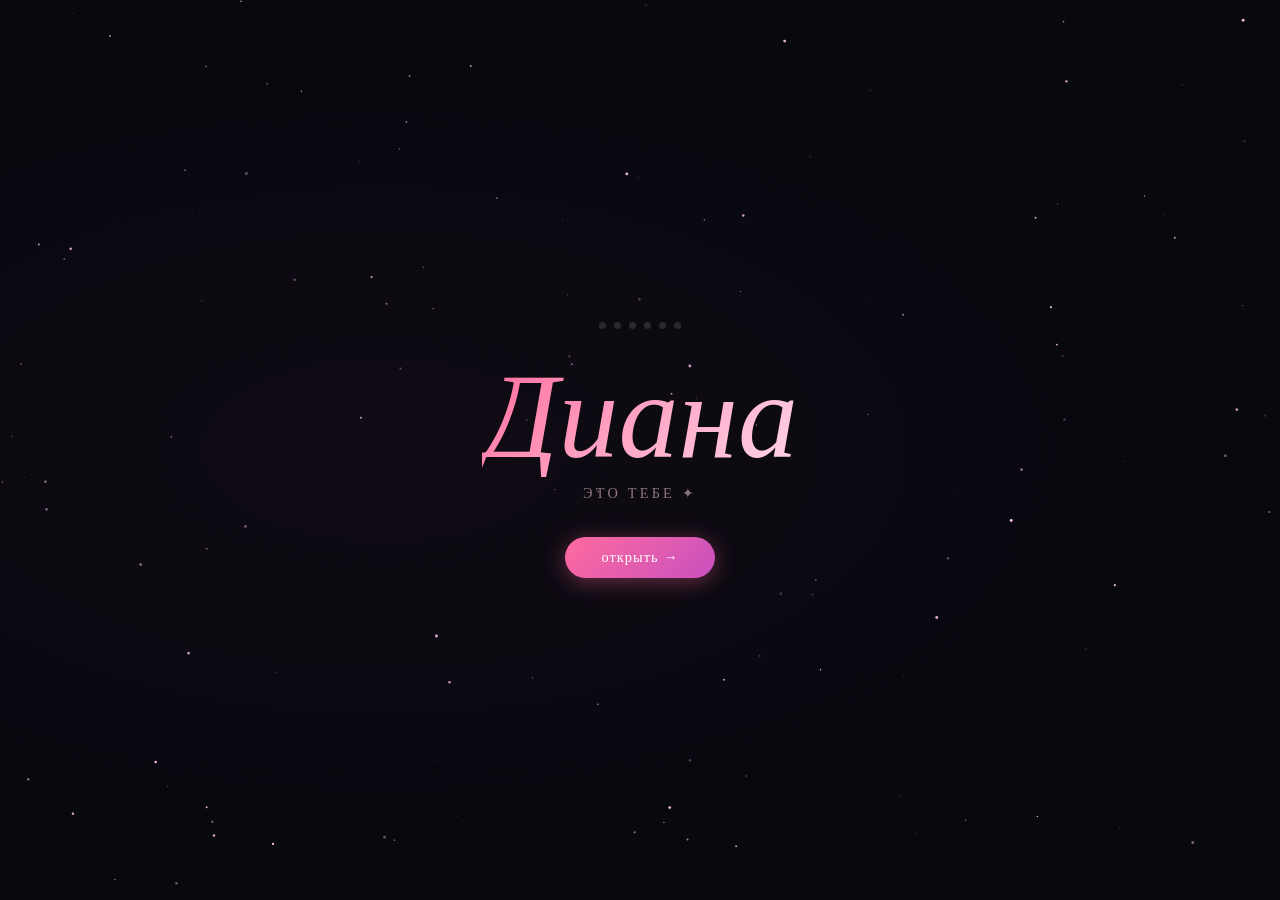
<file: diana.html>
<!DOCTYPE html>
<html lang="ru">
<head>
  <meta charset="UTF-8">
  <meta name="viewport" content="width=device-width, initial-scale=1.0">
  <title>Для Дианы ♥</title>
  <style>
    *, *::before, *::after { margin: 0; padding: 0; box-sizing: border-box; }

    body {
      background: #08080f;
      color: #fff;
      font-family: 'Georgia', 'Times New Roman', serif;
      min-height: 100vh;
      overflow: hidden;
      display: flex;
      align-items: center;
      justify-content: center;
    }

    #stars  { position: fixed; inset: 0; z-index: 0; pointer-events: none; }

    #aurora {
      position: fixed; inset: 0; z-index: 0;
      pointer-events: none; opacity: 0.2;
      transition: background 1.8s ease;
    }

    #flash  {
      position: fixed; inset: 0; z-index: 500;
      pointer-events: none; opacity: 0;
      transition: opacity 0.06s;
    }

    /* ======= AMBIENT FLOATERS ======= */
    .floater {
      position: fixed;
      pointer-events: none;
      z-index: 2;
      animation: float-up linear forwards;
    }
    @keyframes float-up {
      0%   { transform: translateY(105vh) scale(.4) rotate(0deg); opacity: 0; }
      10%  { opacity: .85; }
      90%  { opacity: .25; }
      100% { transform: translateY(-8vh) scale(1.1) rotate(25deg); opacity: 0; }
    }

    /* ======= STAGE ======= */
    .stage {
      position: relative; z-index: 10;
      text-align: center;
      padding: 1.5rem;
      width: min(540px, 100vw - 2rem);
    }

    /* ======= CARDS ======= */
    .card { display: none; position: relative; }
    .card.visible { display: flex; flex-direction: column; align-items: center; }

    /* EXIT animations */
    @keyframes ex-left  { to { transform: translateX(-120%) rotate(-22deg) scale(.8); opacity: 0; } }
    @keyframes ex-right { to { transform: translateX(120%)  rotate(22deg)  scale(.8); opacity: 0; } }
    @keyframes ex-shrink{ to { transform: scale(0) rotate(200deg); opacity: 0; } }
    @keyframes ex-spin  { to { transform: rotate(720deg) scale(0); opacity: 0; } }
    @keyframes ex-fold  { to { transform: perspective(600px) rotateX(90deg) translateY(-60px); opacity: 0; } }
    @keyframes ex-drop  { to { transform: translateY(120%) rotate(10deg) scale(.7); opacity: 0; } }

    .ex-left  { animation: ex-left   .5s cubic-bezier(.55,0,1,.45) forwards !important; }
    .ex-right { animation: ex-right  .5s cubic-bezier(.55,0,1,.45) forwards !important; }
    .ex-shrink{ animation: ex-shrink .45s cubic-bezier(.55,0,1,.45) forwards !important; }
    .ex-spin  { animation: ex-spin   .48s ease-in forwards !important; }
    .ex-fold  { animation: ex-fold   .4s  ease-in forwards !important; }
    .ex-drop  { animation: ex-drop   .45s ease-in forwards !important; }

    /* ENTER animations */
    @keyframes en-zoom {
      0%  { transform: scale(.04) rotate(-18deg); opacity: 0; }
      65% { transform: scale(1.06) rotate(2deg); opacity: 1; }
      82% { transform: scale(.97) rotate(-1deg); }
      100%{ transform: none; opacity: 1; }
    }
    @keyframes en-slide {
      from { transform: translateX(110%) rotate(6deg); opacity: 0; }
      to   { transform: none; opacity: 1; }
    }
    @keyframes en-bounce {
      0%  { transform: translateY(-90%) scale(.5); opacity: 0; }
      50% { transform: translateY(18px) scale(1.06); opacity: 1; }
      70% { transform: translateY(-9px) scale(.97); }
      85% { transform: translateY(5px) scale(1.01); }
      100%{ transform: none; opacity: 1; }
    }
    @keyframes en-flip {
      from { transform: perspective(700px) rotateY(-90deg) scale(.7); opacity: 0; }
      60%  { transform: perspective(700px) rotateY(12deg); opacity: 1; }
      80%  { transform: perspective(700px) rotateY(-5deg); }
      100% { transform: none; opacity: 1; }
    }
    @keyframes en-glitch {
      0%  { transform: translateX(-45px) skew(-9deg); opacity: 0; filter: hue-rotate(90deg) saturate(4); }
      20% { transform: translateX(28px)  skew(5deg);  opacity: .55; filter: hue-rotate(-60deg); }
      38% { transform: translateX(-16px) skew(-3deg); opacity: .8; filter: none; }
      55% { transform: translateX(8px); opacity: .9; }
      72% { transform: translateX(-4px); }
      86% { transform: translateX(2px); }
      100%{ transform: none; opacity: 1; }
    }
    @keyframes en-rise {
      from { transform: translateY(75px) scale(.82); opacity: 0; filter: blur(10px); }
      55%  { filter: blur(0); }
      to   { transform: none; opacity: 1; filter: blur(0); }
    }
    @keyframes en-spin-in {
      from { transform: rotate(-360deg) scale(.1); opacity: 0; }
      70%  { transform: rotate(15deg) scale(1.05); opacity: 1; }
      85%  { transform: rotate(-5deg); }
      100% { transform: none; opacity: 1; }
    }

    .en-zoom   { animation: en-zoom    .62s cubic-bezier(.22,.68,0,1.2) both; }
    .en-slide  { animation: en-slide   .5s  cubic-bezier(.22,.68,0,1.1) both; }
    .en-bounce { animation: en-bounce  .7s  cubic-bezier(.22,.68,0,1.1) both; }
    .en-flip   { animation: en-flip    .6s  cubic-bezier(.22,.68,0,1.1) both; }
    .en-glitch { animation: en-glitch  .55s ease both; }
    .en-rise   { animation: en-rise    .6s  cubic-bezier(.22,.68,0,1.1) both; }
    .en-spin-in{ animation: en-spin-in .65s cubic-bezier(.22,.68,0,1.2) both; }

    /* SHAKE */
    @keyframes shake-anim {
      0%,100%{ transform: translate(0,0) rotate(0); }
      12%{ transform: translate(-9px,-4px) rotate(-.6deg); }
      24%{ transform: translate(9px, 4px) rotate( .6deg); }
      36%{ transform: translate(-5px, 9px) rotate(-.4deg); }
      48%{ transform: translate(5px,-6px) rotate( .4deg); }
      60%{ transform: translate(-9px, 6px) rotate(-.6deg); }
      72%{ transform: translate(9px,-4px) rotate( .6deg); }
      84%{ transform: translate(-4px,-8px) rotate(-.3deg); }
      96%{ transform: translate(6px, 7px) rotate( .3deg); }
    }
    .shaking { animation: shake-anim .5s ease both; }

    /* ======= TITLE ======= */
    .name {
      font-size: clamp(4rem, 14vw, 7.5rem);
      font-style: italic;
      background: linear-gradient(135deg, #ff6b9d 0%, #ffaac8 55%, #ffd6e8 100%);
      -webkit-background-clip: text;
      -webkit-text-fill-color: transparent;
      background-clip: text;
      line-height: 1;
      margin-bottom: .5rem;
      animation: name-glow 3s ease-in-out infinite;
    }
    @keyframes name-glow {
      0%,100%{ filter: drop-shadow(0 0 18px rgba(255,107,157,.4)); }
      50%    { filter: drop-shadow(0 0 55px rgba(255,107,157,.85)); }
    }

    .for-you {
      color: rgba(255,214,232,.52);
      font-size: .9rem;
      letter-spacing: .22em;
      text-transform: uppercase;
      margin-bottom: 2.2rem;
      animation: fade-blink 1s ease .4s both;
    }
    @keyframes fade-blink { 0%,60%{opacity:0;} 100%{opacity:1;} }

    /* ======= PHOTOS ======= */
    .photo-beautiful {
      max-height: 54vh; width: auto; max-width: 100%;
      border-radius: 16px;
      border: 2px solid rgba(255,107,157,.55);
      box-shadow: 0 0 56px rgba(255,107,157,.35), 0 8px 32px rgba(0,0,0,.5);
      margin-bottom: 1rem;
      transition: transform .12s ease;
      will-change: transform;
    }

    .polaroid {
      display: inline-block;
      background: #fff;
      padding: 8px 8px 34px;
      border-radius: 2px;
      box-shadow: 4px 6px 28px rgba(0,0,0,.65);
      transform: rotate(var(--rot, -2deg));
      transition: transform .3s ease;
      margin-bottom: 1rem;
      will-change: transform;
    }
    .polaroid:hover { transform: rotate(0deg) scale(1.03) !important; }
    .polaroid img   { display: block; max-height: 46vh; width: auto; max-width: calc(100vw - 80px); }

    /* ======= SPARKLE ======= */
    @keyframes sparkle-pop {
      0%  { transform: scale(0) rotate(0deg); opacity: 1; }
      55% { transform: scale(1.4) rotate(25deg); opacity: .9; }
      100%{ transform: scale(0) rotate(50deg); opacity: 0; }
    }
    .sparkle-el { animation: sparkle-pop .75s ease forwards; position: fixed; pointer-events: none; z-index: 60; }

    /* ======= CAPTIONS ======= */
    .caption-big {
      font-size: clamp(1.1rem, 3.8vw, 1.45rem);
      font-style: italic;
      color: #ff8ab4;
      margin-bottom: .25rem;
    }
    .caption-small {
      font-size: .83rem;
      color: rgba(255,255,255,.4);
      margin-bottom: 1.4rem;
      letter-spacing: .02em;
    }
    .caption-big span, .caption-small span {
      display: inline-block;
      transition: opacity .22s, transform .22s;
    }

    /* ======= FINAL ======= */
    .big-heart {
      font-size: 4.5rem; display: block;
      margin-bottom: .9rem;
      animation: heart-pulse 1.4s ease-in-out infinite;
    }
    @keyframes heart-pulse {
      0%,100%{ transform: scale(1); }
      50%    { transform: scale(1.18); filter: drop-shadow(0 0 30px #ff6b9d); }
    }
    .final-text {
      font-size: clamp(.95rem, 3.3vw, 1.2rem);
      line-height: 2; color: rgba(255,255,255,.82);
      margin-bottom: 1.3rem;
    }
    .final-text p+p { margin-top: .4rem; }
    .final-love {
      font-size: clamp(1.25rem, 4.2vw, 1.6rem);
      font-style: italic;
      background: linear-gradient(135deg, #ff6b9d, #ffaac8);
      -webkit-background-clip: text; -webkit-text-fill-color: transparent;
      background-clip: text;
      margin-bottom: .5rem;
    }
    .signature { color: rgba(255,255,255,.28); font-size: .82rem; letter-spacing: .1em; }

    /* ======= BUTTON ======= */
    .btn {
      display: inline-block;
      background: linear-gradient(135deg, #ff6b9d, #c850c0);
      color: #fff; border: none;
      padding: 12px 36px; font-size: .9rem;
      border-radius: 50px; cursor: pointer;
      letter-spacing: .07em; font-family: inherit;
      position: relative; overflow: hidden;
      box-shadow: 0 4px 22px rgba(255,107,157,.38);
      transition: box-shadow .2s;
    }
    .btn::before {
      content: ''; position: absolute; inset: 0;
      background: radial-gradient(circle at var(--mx,50%) var(--my,50%), rgba(255,255,255,.28) 0%, transparent 65%);
      opacity: 0; transition: opacity .25s;
    }
    .btn:hover::before { opacity: 1; }
    .btn:active { filter: brightness(.9); }

    /* ======= DOTS ======= */
    .dots { display: flex; justify-content: center; gap: 8px; margin-bottom: 1.6rem; min-height: 10px; }
    .dot  { width:7px; height:7px; border-radius:50%; background:rgba(255,255,255,.13); transition: background .35s,transform .35s; }
    .dot.lit { background:#ff6b9d; transform:scale(1.4); }

    /* ======= RIPPLE ======= */
    .ripple-ring {
      position: fixed; border-radius: 50%;
      pointer-events: none; z-index: 300;
      transform: translate(-50%,-50%) scale(0);
      animation: ring-expand linear forwards;
    }
    @keyframes ring-expand {
      from { transform: translate(-50%,-50%) scale(0); opacity: .75; }
      to   { transform: translate(-50%,-50%) scale(1); opacity: 0; }
    }
  </style>
</head>
<body>

<canvas id="stars"></canvas>
<div id="aurora"></div>
<div id="flash"></div>

<div class="stage" id="stage">
  <div class="dots" id="dots"></div>

  <!-- 0: Title -->
  <div class="card visible" id="c0">
    <div class="name">Диана</div>
    <div class="for-you">это тебе ✦</div>
    <button class="btn" onclick="next(event)">открыть &rarr;</button>
  </div>

  <!-- 1: Beautiful -->
  <div class="card" id="c1">
    <img src="diana-photos/beautiful.jpg" class="photo-beautiful" alt="">
    <div class="caption-big">Ты такая.</div>
    <div class="caption-small">и я каждый раз не верю своим глазам</div>
    <button class="btn" onclick="next(event)">дальше &rarr;</button>
  </div>

  <!-- 2: Bear hat -->
  <div class="card" id="c2">
    <div class="polaroid" style="--rot:-2deg">
      <img src="diana-photos/funny4.jpg" alt="">
    </div>
    <div class="caption-big">И такая.</div>
    <div class="caption-small">медведь? принцесса? не важно — в любом образе</div>
    <button class="btn" onclick="next(event)">дальше &rarr;</button>
  </div>

  <!-- 3: Red helmet -->
  <div class="card" id="c3">
    <div class="polaroid" style="--rot:1.5deg">
      <img src="diana-photos/funny3.jpg" alt="">
    </div>
    <div class="caption-big">Главный инженер Modi.</div>
    <div class="caption-small">диссертация по строительным шлемам защищена успешно</div>
    <button class="btn" onclick="next(event)">дальше &rarr;</button>
  </div>

  <!-- 4: Ice rink -->
  <div class="card" id="c4">
    <div class="polaroid" style="--rot:-1.5deg">
      <img src="diana-photos/funny2.jpg" alt="">
    </div>
    <div class="caption-big">Маленький пуфик на льду.</div>
    <div class="caption-small">укутана во весь тёплый мир. мне нравится.</div>
    <button class="btn" onclick="next(event)">дальше &rarr;</button>
  </div>

  <!-- 5: Thumbs up groceries -->
  <div class="card" id="c5">
    <div class="polaroid" style="--rot:2deg">
      <img src="diana-photos/funny1.jpg" alt="">
    </div>
    <div class="caption-big">Выход в подъезд — тоже выход.</div>
    <div class="caption-small">kappa + пакеты + уверенность = стиль</div>
    <button class="btn" onclick="next(event)">дальше &rarr;</button>
  </div>

  <!-- 6: Final -->
  <div class="card" id="c6">
    <span class="big-heart">&#9829;</span>
    <div class="final-text">
      <p>Знаешь что?</p>
      <p>Мне нравятся все твои стороны.<br>
         Та которая красивая.<br>
         И та которая медведь в ТЦ.</p>
      <p>Все. Просто все.</p>
    </div>
    <div class="final-love">Я люблю тебя, Диана.</div>
    <div class="signature">— Тимур</div>
  </div>
</div>

<script>
/* =====================================================
   STARS
   ===================================================== */
const canvas = document.getElementById('stars');
const ctx    = canvas.getContext('2d');
let W, H, stars;
function resize() { W = canvas.width = innerWidth; H = canvas.height = innerHeight; }
function makeStars(n) {
  return Array.from({length:n}, () => ({
    x: Math.random()*W, y: Math.random()*H,
    r: Math.random()*1.3+.2, o: Math.random(),
    d: (Math.random()*.004+.002)*(Math.random()<.5?1:-1)
  }));
}
function tickStars() {
  ctx.clearRect(0,0,W,H);
  for (const s of stars) {
    s.o += s.d;
    if (s.o>1||s.o<.05) s.d *= -1;
    ctx.beginPath(); ctx.arc(s.x,s.y,s.r,0,Math.PI*2);
    ctx.fillStyle = `rgba(255,200,230,${s.o.toFixed(2)})`; ctx.fill();
  }
  requestAnimationFrame(tickStars);
}
resize(); stars = makeStars(160); tickStars();
window.addEventListener('resize', () => { resize(); stars = makeStars(160); });

/* =====================================================
   THEMES — per card
   ===================================================== */
const THEMES = [
  { color:'#ff6b9d', bg:'radial-gradient(ellipse at 30% 50%, #ff6b9d30, transparent 65%)',
    glyphs:['✦','★','✶','⭐','✨'] },
  { color:'#ff6b9d', bg:'radial-gradient(ellipse at 60% 30%, #ff6b9d40, transparent 60%), radial-gradient(ellipse at 30% 75%, #ffaac830, transparent 55%)',
    glyphs:['🌸','💐','🌺','✨','🌹'] },
  { color:'#d4a86a', bg:'radial-gradient(ellipse at 50% 50%, #c8a88225, transparent 60%)',
    glyphs:['🐾','🐻','🌙','⭐','🍯'] },
  { color:'#ff5533', bg:'radial-gradient(ellipse at 50% 40%, #ff443330, transparent 60%), radial-gradient(ellipse at 20% 80%, #ff990025, transparent 50%)',
    glyphs:['⚡','🔧','⚙️','💥','🪖'] },
  { color:'#66aaff', bg:'radial-gradient(ellipse at 50% 30%, #88ccff30, transparent 60%), radial-gradient(ellipse at 70% 70%, #ffffff18, transparent 55%)',
    glyphs:['❄️','⛸️','🌨️','💙','🤍'] },
  { color:'#ffd60a', bg:'radial-gradient(ellipse at 40% 60%, #ffd60a20, transparent 60%), radial-gradient(ellipse at 70% 30%, #ff990025, transparent 55%)',
    glyphs:['👍','🛍️','💪','⭐','🌟'] },
  { color:'#ff6b9d', bg:'radial-gradient(ellipse at 50% 50%, #ff6b9d50, transparent 50%), radial-gradient(ellipse at 20% 20%, #c850c040, transparent 48%), radial-gradient(ellipse at 80% 80%, #ffaac830, transparent 45%)',
    glyphs:['❤️','💕','💖','💗','💓','✨','🌟'] },
];

/* =====================================================
   PARTICLE ENGINE
   ===================================================== */
class Particle {
  constructor(x, y, sym, color) {
    this.el = document.createElement('div');
    this.el.style.cssText = `position:fixed;left:${x}px;top:${y}px;font-size:${Math.random()*16+10}px;pointer-events:none;z-index:9999;user-select:none;line-height:1;`;
    this.el.textContent = sym;
    this.el.style.color = color;
    document.body.appendChild(this.el);
    const angle = Math.random()*Math.PI*2;
    const spd   = Math.random()*580+140;
    this.vx = Math.cos(angle)*spd;
    this.vy = Math.sin(angle)*spd - 200;
    this.x=x; this.y=y;
    this.life=1; this.decay=Math.random()*.5+.35;
    this.rot=Math.random()*360; this.rotSpd=(Math.random()-.5)*720;
    this.gravity=680;
  }
  update(dt) {
    this.vy += this.gravity*dt;
    this.x += this.vx*dt; this.y += this.vy*dt;
    this.life -= this.decay*dt; this.rot += this.rotSpd*dt;
    this.el.style.left = this.x+'px'; this.el.style.top = this.y+'px';
    this.el.style.opacity = Math.max(0,this.life);
    this.el.style.transform = `rotate(${this.rot}deg) scale(${.4+this.life*.6})`;
    return this.life>0;
  }
  destroy() { this.el.remove(); }
}

const pool = [];
let lastT  = performance.now();
function pLoop() {
  const now = performance.now();
  const dt  = Math.min((now-lastT)/1000, .05);
  lastT = now;
  for (let i=pool.length-1; i>=0; i--) {
    if (!pool[i].update(dt)) { pool[i].destroy(); pool.splice(i,1); }
  }
  requestAnimationFrame(pLoop);
}
pLoop();

function burst(x, y, n, glyphs, color) {
  for (let i=0; i<n; i++) {
    const sym = glyphs[Math.floor(Math.random()*glyphs.length)];
    pool.push(new Particle(x, y, sym, color));
  }
}

/* =====================================================
   SCREEN SHAKE
   ===================================================== */
const stage = document.getElementById('stage');
function shake() {
  stage.classList.remove('shaking');
  void stage.offsetWidth;
  stage.classList.add('shaking');
  stage.addEventListener('animationend', () => stage.classList.remove('shaking'), {once:true});
}

/* =====================================================
   COLOR FLASH
   ===================================================== */
const flashEl = document.getElementById('flash');
function flash(color) {
  flashEl.style.background = color;
  flashEl.style.opacity = '.3';
  setTimeout(() => flashEl.style.opacity = '0', 110);
}

/* =====================================================
   RIPPLE RINGS
   ===================================================== */
function ripple(x, y, color) {
  [1,2,3].forEach(i => {
    const r = document.createElement('div');
    r.className = 'ripple-ring';
    const size = i * 220;
    r.style.cssText = `left:${x}px;top:${y}px;width:${size}px;height:${size}px;border:2.5px solid ${color};animation-duration:${.65+i*.18}s;animation-delay:${(i-1)*.09}s;`;
    document.body.appendChild(r);
    setTimeout(() => r.remove(), 1400);
  });
}

/* =====================================================
   AURORA BACKGROUND
   ===================================================== */
const auroraEl = document.getElementById('aurora');
function setAurora(i) { auroraEl.style.background = THEMES[i].bg; }
setAurora(0);

/* =====================================================
   AMBIENT FLOATERS
   ===================================================== */
let ambTimer = null;
function startAmbient(i) {
  if (ambTimer) clearInterval(ambTimer);
  const t = THEMES[i];
  ambTimer = setInterval(() => {
    const el = document.createElement('div');
    el.className = 'floater';
    el.textContent = t.glyphs[Math.floor(Math.random()*t.glyphs.length)];
    el.style.cssText += `left:${Math.random()*100}vw;font-size:${Math.random()*20+9}px;animation-duration:${(Math.random()*5+7).toFixed(1)}s;`;
    document.body.appendChild(el);
    el.addEventListener('animationend', () => el.remove());
  }, 650);
}
startAmbient(0);

/* =====================================================
   PHOTO SPARKLES
   ===================================================== */
let spkTimer = null;
const SPARKS = ['✦','★','✶','✷','💫','⭐'];
function startSparkles(cardIdx) {
  if (spkTimer) clearInterval(spkTimer);
  if (cardIdx===0||cardIdx===6) return;
  spkTimer = setInterval(() => {
    const img = document.querySelector(`#c${cardIdx} img`);
    if (!img) return;
    const r = img.getBoundingClientRect();
    if (!r.width) return;
    const el = document.createElement('div');
    el.className = 'sparkle-el';
    el.textContent = SPARKS[Math.floor(Math.random()*SPARKS.length)];
    el.style.cssText = `left:${r.left+Math.random()*r.width}px;top:${r.top+Math.random()*r.height}px;font-size:${Math.random()*14+8}px;color:rgba(255,255,210,.95);`;
    document.body.appendChild(el);
    el.addEventListener('animationend', () => el.remove());
  }, 500);
}

/* =====================================================
   TEXT REVEAL — letter by letter
   ===================================================== */
function revealCaptions(card) {
  card.querySelectorAll('.caption-big,.caption-small').forEach((el, ei) => {
    const chars = [...el.textContent];
    el.innerHTML = chars.map(c =>
      `<span style="display:inline-block;opacity:0;transform:translateY(9px)">${c===' '?'&nbsp;':c}</span>`
    ).join('');
    el.querySelectorAll('span').forEach((s,i) => {
      setTimeout(() => {
        s.style.transition = 'opacity .22s, transform .22s';
        s.style.opacity    = '1';
        s.style.transform  = 'translateY(0)';
      }, ei*80 + i*22);
    });
  });
}

/* =====================================================
   MOUSE — PARALLAX + MAGNETIC BUTTON + SHIMMER
   ===================================================== */
document.addEventListener('mousemove', e => {
  const cx = innerWidth/2, cy = innerHeight/2;
  const dx = (e.clientX-cx)/cx, dy = (e.clientY-cy)/cy;

  // Parallax on photo
  const photo = document.querySelector('.card.visible .photo-beautiful');
  if (photo) photo.style.transform = `perspective(900px) rotateX(${-dy*7}deg) rotateY(${dx*7}deg)`;

  const pol = document.querySelector('.card.visible .polaroid');
  if (pol) {
    const base = parseFloat(pol.style.getPropertyValue('--rot')||pol.style.cssText.match(/--rot:\s*([-\d.]+)/)?.[1]||0);
    pol.style.transform = `perspective(900px) rotateX(${-dy*5}deg) rotateY(${dx*5}deg) rotate(${base}deg)`;
  }

  // Magnetic button
  const btn = document.querySelector('.card.visible .btn');
  if (btn) {
    const r    = btn.getBoundingClientRect();
    const bx   = r.left+r.width/2, by = r.top+r.height/2;
    const dist = Math.hypot(e.clientX-bx, e.clientY-by);
    const pull = dist<110 ? (1-dist/110)*20 : 0;
    const ang  = Math.atan2(e.clientY-by, e.clientX-bx);
    btn.style.transform = pull ? `translate(${Math.cos(ang)*pull}px,${Math.sin(ang)*pull}px) scale(1.04)` : '';
    btn.style.boxShadow = pull ? `0 6px 32px rgba(255,107,157,.7)` : '';
    // shimmer position
    btn.style.setProperty('--mx', ((e.clientX-r.left)/r.width*100).toFixed(0)+'%');
    btn.style.setProperty('--my', ((e.clientY-r.top)/r.height*100).toFixed(0)+'%');
  }
});

document.addEventListener('mouseleave', () => {
  const photo = document.querySelector('.card.visible .photo-beautiful');
  if (photo) photo.style.transform = '';
  const pol = document.querySelector('.card.visible .polaroid');
  if (pol) { const b = pol.style.getPropertyValue('--rot'); pol.style.transform = `rotate(${b})`; }
  const btn = document.querySelector('.card.visible .btn');
  if (btn) { btn.style.transform = ''; btn.style.boxShadow = ''; }
});

/* =====================================================
   FIREWORKS (final card)
   ===================================================== */
function fireworks() {
  [[.18,.28],[.5,.15],[.82,.28],[.1,.52],[.9,.52],[.3,.72],[.7,.68],[.5,.42]].forEach(([rx,ry],i) => {
    setTimeout(() => burst(W*rx, H*ry, 55, THEMES[6].glyphs, THEMES[6].color), i*230);
  });
}

/* =====================================================
   CARD TRANSITIONS
   ===================================================== */
const EXITS  = ['ex-left','ex-right','ex-shrink','ex-spin','ex-fold','ex-drop'];
const ENTERS = ['en-zoom','en-slide','en-bounce','en-flip','en-glitch','en-rise','en-spin-in'];
const TOTAL  = 7;
let cur = 0, busy = false;

// Build dots
const dotsEl = document.getElementById('dots');
const dotEls = [];
for (let i=1; i<TOTAL; i++) {
  const d = document.createElement('div');
  d.className = 'dot'; dotsEl.appendChild(d); dotEls.push(d);
}
function updateDots() { dotEls.forEach((d,i) => d.classList.toggle('lit', i<cur)); }

function next(e) {
  if (cur>=TOTAL-1 || busy) return;
  busy = true;

  const btn  = e.currentTarget;
  const br   = btn.getBoundingClientRect();
  const bx   = br.left+br.width/2, by = br.top+br.height/2;
  const theme = THEMES[cur];

  // === 1. Burst from button ===
  burst(bx, by, 80, theme.glyphs, theme.color);

  // === 2. Flash + ripple ===
  flash(theme.color);
  ripple(innerWidth/2, innerHeight/2, theme.color);

  // === 3. Shake ===
  shake();

  // === 4. Exit old card with random animation ===
  const oldCard = document.getElementById('c'+cur);
  const exitCls = EXITS[Math.floor(Math.random()*EXITS.length)];
  oldCard.classList.add(exitCls);

  setTimeout(() => {
    // Hide old
    oldCard.classList.remove('visible', exitCls);

    // Advance
    cur++;
    updateDots();
    setAurora(cur);
    startAmbient(cur);
    startSparkles(cur);

    // === 5. Enter new card with random animation ===
    const newCard  = document.getElementById('c'+cur);
    const enterCls = ENTERS[Math.floor(Math.random()*ENTERS.length)];
    newCard.classList.add('visible', enterCls);
    newCard.addEventListener('animationend', () => newCard.classList.remove(enterCls), {once:true});

    // === 6. Second burst from center ===
    setTimeout(() => burst(innerWidth/2, innerHeight*.38, 45, THEMES[cur].glyphs, THEMES[cur].color), 90);

    // === 7. Extra screen flash on entry ===
    setTimeout(() => flash(THEMES[cur].color), 150);

    // === 8. Text reveal ===
    setTimeout(() => revealCaptions(newCard), 180);

    // === 9. Final card — fireworks ===
    if (cur===TOTAL-1) {
      setTimeout(fireworks, 300);
      setTimeout(fireworks, 1900);
      setTimeout(fireworks, 3400);
    }

    setTimeout(() => busy=false, 200);
  }, 490);
}
</script>
</body>
</html>
</file>
